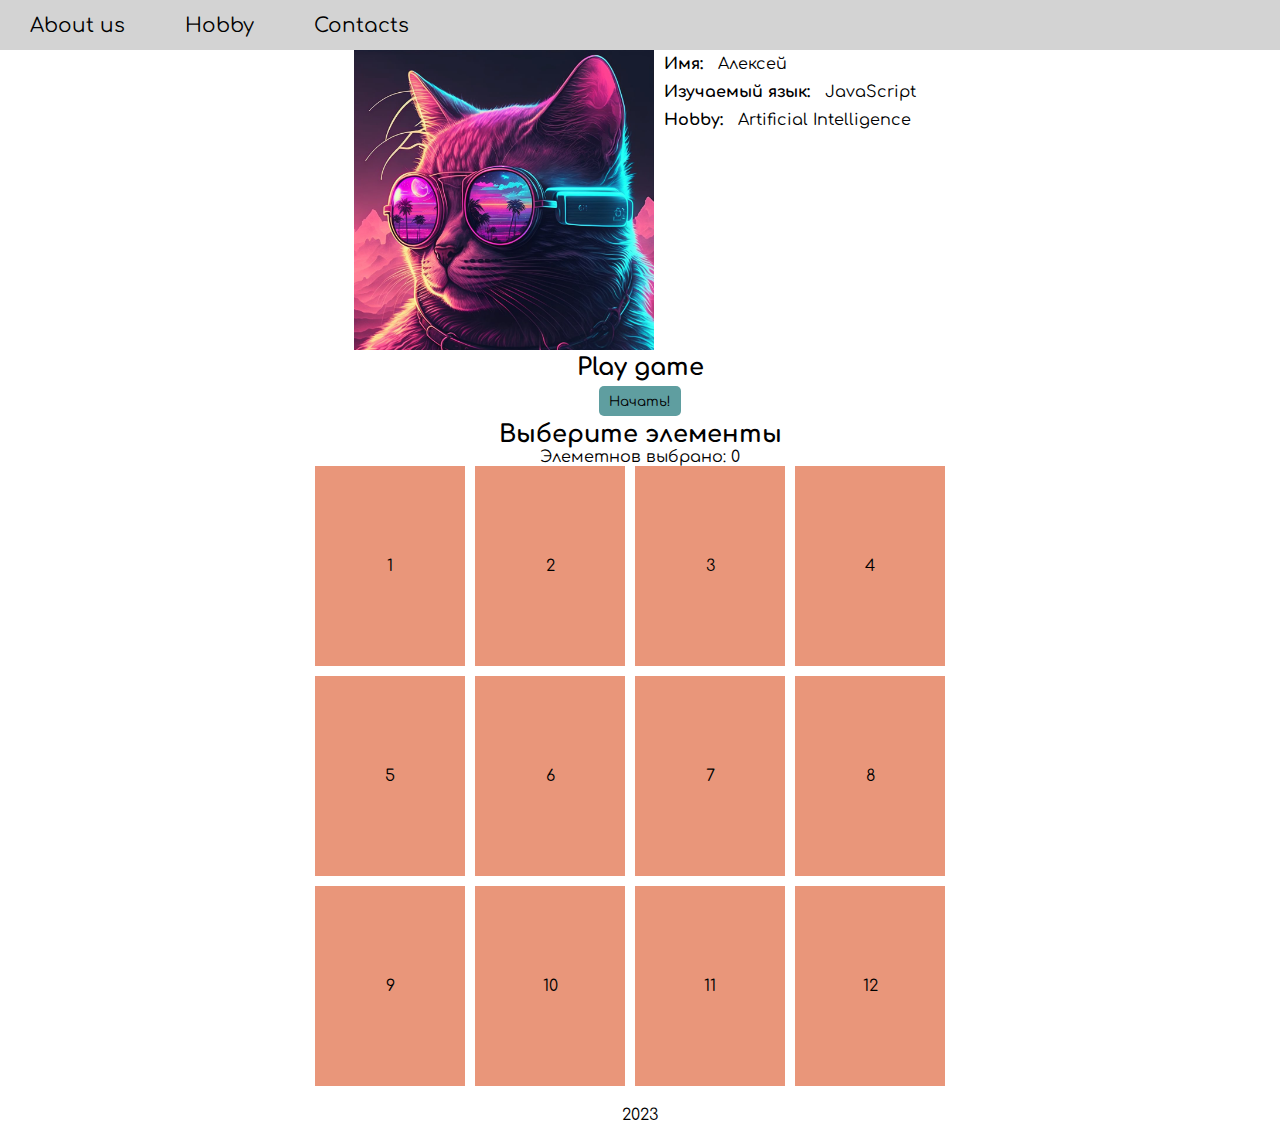
<file: index.html>
<!DOCTYPE html>
<html lang="ru"> 

<head>
    <meta charset="UTF-8">
    <meta http-equiv="X-UA-Compatible" content="IE=edge">
    <meta name="viewport" content="width=device-width, initial-scale=1.0">
    <title>My Game</title> <!-- заголовок нашего документа -->
    <!-- Иконка на владке -->
    <link rel="icon" href="https://www.sibtreyd.ru/system/ckeditor_assets/pictures/84898/content_w512h5121380376664MetroUITask.png">
    <link rel="stylesheet" href="./style.css">
</head>

<body> 
    <header>
        <nav>
            <a href="#">About us</a>
            <a href="#">Hobby</a>
            <a href="#posts_block">Contacts</a>
            <!-- https://youtu.be/kZ-xLBjQTJM?t=4576 -->
        </nav>
    </header>

    <main>
        <div class="about_us">
            <div>
                <img src="./photo.jpg" alt="image" title="title">
            </div>
            <div class="about_us-discription">
                <p>
                    <strong>Имя:</strong>
                    <span>Алексей</span>
                </p>
                <p>
                    <strong>Изучаемый язык:</strong>
                    <span>JavaScript</span>                   
                </p>
                <p>
                    <strong>Hobby:</strong>
                    <span>Artificial Intelligence</span>                    
                </p>
            </div>
        </div>
        <div class="my_game" id="my_game">
            <h2>Play game</h2>
            <p></p>
            <input type="number" hidden>
            <button>Начать!</button>
        </div>
        <div class="choosed_block">
            <h2>Выберите элементы</h2>
            <p>Элеметнов выбрано: <span>0</span></p>
            <div class="choosed_block-container">
                <div>1</div>
                <div>2</div>
                <div>3</div>
                <div>4</div>
                <div>5</div>
                <div>6</div>
                <div>7</div>
                <div>8</div>
                <div>9</div>
                <div>10</div>
                <div>11</div>
                <div>12</div>
            </div>
        </div>
        <div class="posts_block" id="posts_block">
            <!-- <button>показать посты</button> -->
            <!-- https://youtu.be/kZ-xLBjQTJM?t=4576 -->
            <div class="posts_block-container">
                <!-- <p>
                    <h3></h3>
                    <span></span>
                </p> -->
            </div>

        </div>
    </main>

    <footer class="my_footer">2023</footer>

    <script src="./script.js"></script>


</body>

</html>
</file>
<file: style.css>
@import url('https://fonts.googleapis.com/css2?family=Comfortaa:wght@300;400;500;600;700&display=swap');


/* Чистим отступы у всех элементов, которые стоят по умолчанию */
* {
    padding: 0;
    margin: 0;
    box-sizing: border-box;
    font-family: 'Comfortaa', cursive;
}

header {
    background-color: lightgray;
    height: 50px;
    /* Фиксация шапки - панели с кнопками */
    /* https://youtu.be/kZ-xLBjQTJM?t=4645 */
    width: 100%;
    position: fixed;
    top: 0;
}

nav {
    height: inherit; /* 50px */
    /* https://youtu.be/kZ-xLBjQTJM?t=4806 */
    width: inherit;
    display: flex; /* позиционирования с помощью flex-боксов*/
    justify-content: start;
    align-items: center;
}

nav > a {
    text-decoration: none;
    color:black;
    font-size: 20px;
    padding: 0 30px;
}

/* Подсветка текста на кнопках */
/* https://youtu.be/kZ-xLBjQTJM?t=4959 */
nav > a:hover {
    color: blue;
}

main {
    margin-top: 50px;
}

.about_us {
    display: flex;
    justify-content: center;
    
}

.about_us img {
    width: 300px;
    height: 300px;
    object-fit: cover;
    object-position: top;
}
x
.about_us-discription {
    display: flex;
    flex-direction: column;

}
.about_us-discription * {
    padding: 5px;
}

.my_game{
    display: flex;
    flex-direction: column;
    justify-content: center;
    align-items: center;
    max-width: 300px;
    margin: 0 auto;
}
.my_game > * {
    text-align: center;
}
.my_game input, .my_game button {
    border: none;
    margin: 5px;
    min-height: 30px;
}
.my_game button {
    width: max-content;
    background-color:cadetblue;
    padding: 0 10px;
    border-radius: 5px;
}
.my_game input{
    background-color: lightgray;
    outline: none;
}

.my_footer{
    display: flex;
    justify-content: center;
    align-items: center;
}

.choosed_block{
    display: flex;
    flex-direction: column;
    justify-content: center;
    align-items: center;
}

.choosed_block-container {
    display: flex;
    gap: 10px;
    flex-wrap: wrap;
    max-width: 650px;
}

.choosed_block-container > div {
    width: 150px;
    height: 200px;
    display: flex;
    justify-content: center;
    align-items: center;
    background-color: darksalmon;
}
.choosed_element {
    border: 3px solid black;
}

.posts_block {
    max-width: 600px;
    margin: 20px auto;
}
.posts_block h2 {
    text-align: center;
}
.posts_block-container > * {
    margin: 5px;
    padding: 10px;
    border-radius: 10px;
    background-color: lightgray;
}
</file>
